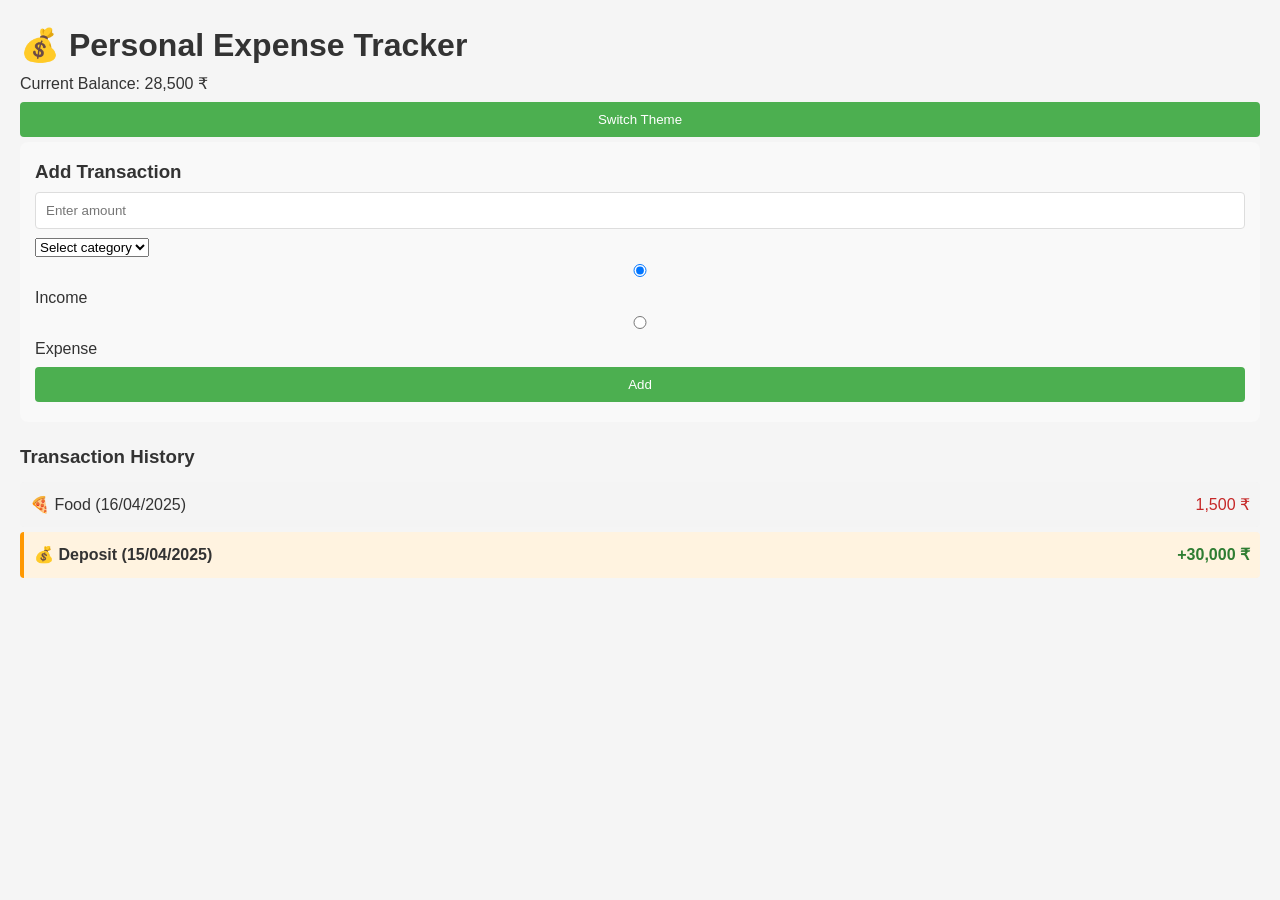
<file: Finance/index.html>
<!DOCTYPE html>
<html lang="en">
<head>
  <meta charset="UTF-8">
  <title>Expense Tracker</title>
  <link rel="stylesheet" href="styles/style.css">
</head>
<body class="light">
  <h1>💰 Personal Expense Tracker</h1>
  
  <div class="balance">
    Current Balance: <span id="balance-amount">0</span> ₹
  </div>
  
  <button id="theme-switcher">Switch Theme</button>

  <form id="transactionForm" class="transaction-form">
    <h3>Add Transaction</h3>
    <input type="number" id="amount" placeholder="Enter amount" required />
    
    <select id="category" required>
      <option value="">Select category</option>
      <option value="Food">Food</option>
      <option value="Transport">Transport</option>
      <option value="Deposit">Deposit</option>
      <option value="Bills">Bills</option>
      <option value="Entertainment">Entertainment</option>
      <option value="Shopping">Shopping</option>
    </select>

    <div>
      <label><input type="radio" name="type" value="income" checked> Income</label>
      <label><input type="radio" name="type" value="expense"> Expense</label>
    </div>

    <button type="submit">Add</button>
  </form>

  <div class="transactions">
    <h3>Transaction History</h3>
    <div id="balance-display"></div>
    <div id="transactionList"></div>
  </div>

  <script src="scripts/script.js"></script>
</body>
</html>
</file>
<file: Finance/styles/style.css>
* {
  margin: 0;
  padding: 0;
  box-sizing: border-box;
  font-family: 'Segoe UI', Tahoma, Geneva, Verdana, sans-serif;
}

body {
  background: #f5f5f5;
  padding: 20px;
  line-height: 1.6;
}

body.light {
  background: #f5f5f5;
  color: #333;
}

body.dark {
  background: #333;
  color: #fff;
}

.container {
  max-width: 600px;
  margin: 0 auto;
  background: var(--bg-color);
  padding: 20px;
  border-radius: 10px;
  box-shadow: 0 2px 10px rgba(0, 0, 0, 0.1);
}

header {
  text-align: center;
  margin-bottom: 20px;
}

#balance-display {
  font-size: 1.2rem;
  margin: 10px 0;
}

.transaction-form {
  background: #f9f9f9;
  padding: 15px;
  border-radius: 8px;
  margin-bottom: 20px;
}

#transactionForm input, button {
  width: 100%;
  padding: 10px;
  margin: 5px 0;
  border: 1px solid #ddd;
  border-radius: 4px;
}

button {
  background: #4CAF50;
  color: white;
  border: none;
  cursor: pointer;
}

.radio-group {
  margin: 10px 0;
  display: flex;
  gap: 15px;
}

.transactions {
  margin-top: 20px;
}

.transaction {
  display: flex;
  justify-content: space-between;
  padding: 10px;
  margin: 5px 0;
  background: #f4f4f4;
  border-radius: 4px;
}

.large-transaction {
  border-left: 4px solid #ff9800;
  background-color: #fff3e0;
  font-weight: bold;
}

.income {
  color: #2e7d32;
}

.expense {
  color: #c62828;
}

#premium-badge {
  background: gold;
  color: black;
  padding: 2px 5px;
  border-radius: 3px;
  margin-left: 10px;
}
</file>
